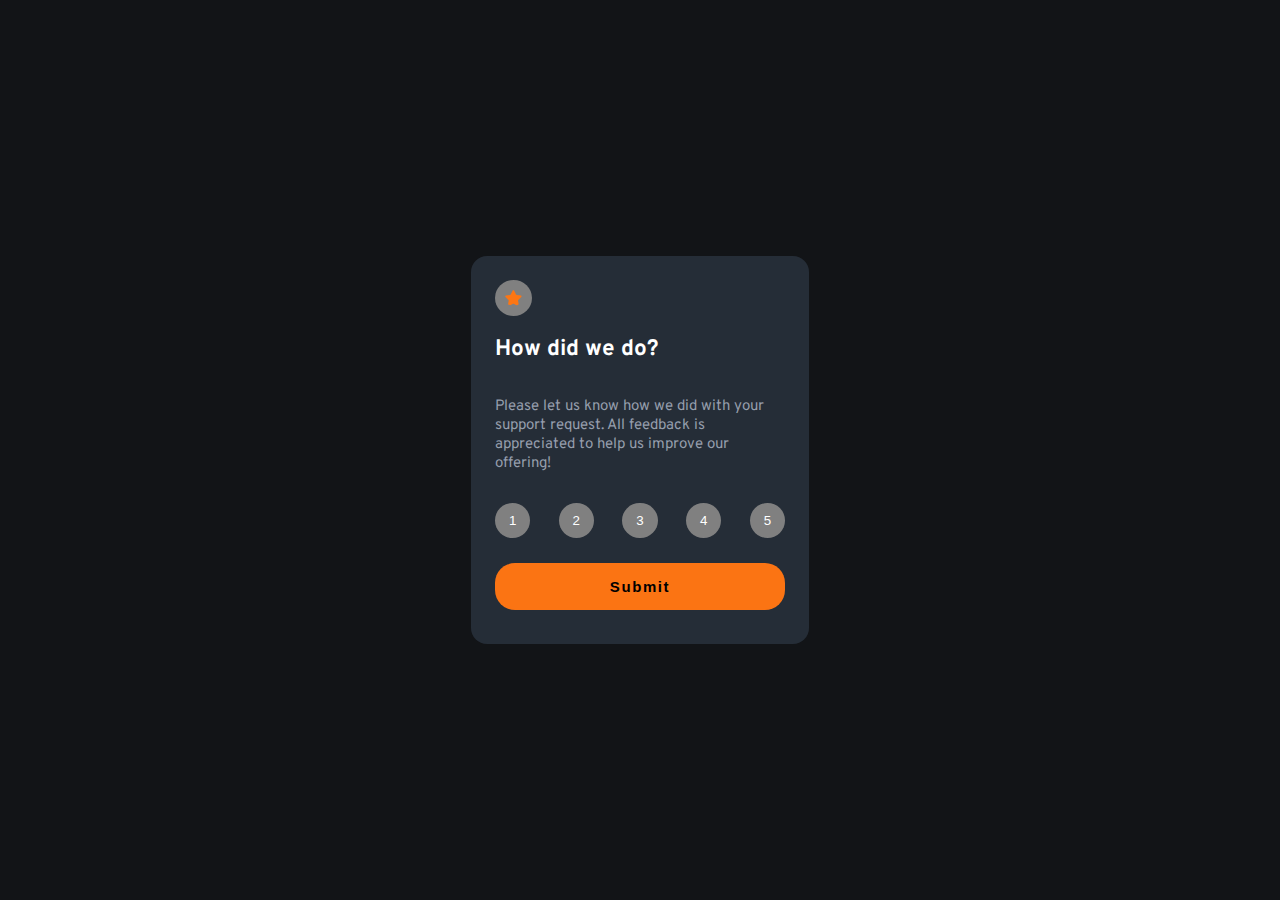
<file: index.html>
<!DOCTYPE html>
<html lang="en">
<head>
  <meta charset="UTF-8">
  <meta name="viewport" content="width=device-width, initial-scale=1.0"> <!-- displays site properly based on user's device -->

  <link rel="icon" type="image/png" sizes="32x32" href="./images/favicon-32x32.png">
   <script src="script.js"></script>
  
  <title>Frontend Mentor | Interactive rating component</title>
  <link rel="stylesheet" href="style.css">

</head>
<body>
  <main>

  <img src="./images/icon-star.svg" alt="icon of a star">
  <h2>How did we do?</h2>

  <p>Please let us know how we did with your support request. All feedback is appreciated 
    to help us improve our offering!</p>

    <ul>
      <li><button data-number="1" class="numBtn">1</button></li>
      <li><button data-number="2" class="numBtn">2</button></li>
      <li><button data-number="3" class="numBtn">3</button></li>
      <li><button data-number="4" class="numBtn">4</button></li>
      <li><button data-number="5" class="numBtn">5</button></li>
    </ul>

  <button id="submitBtn">Submit</button>
  <div id="error-message"></div>
  </main>
</body>
</html>
</file>
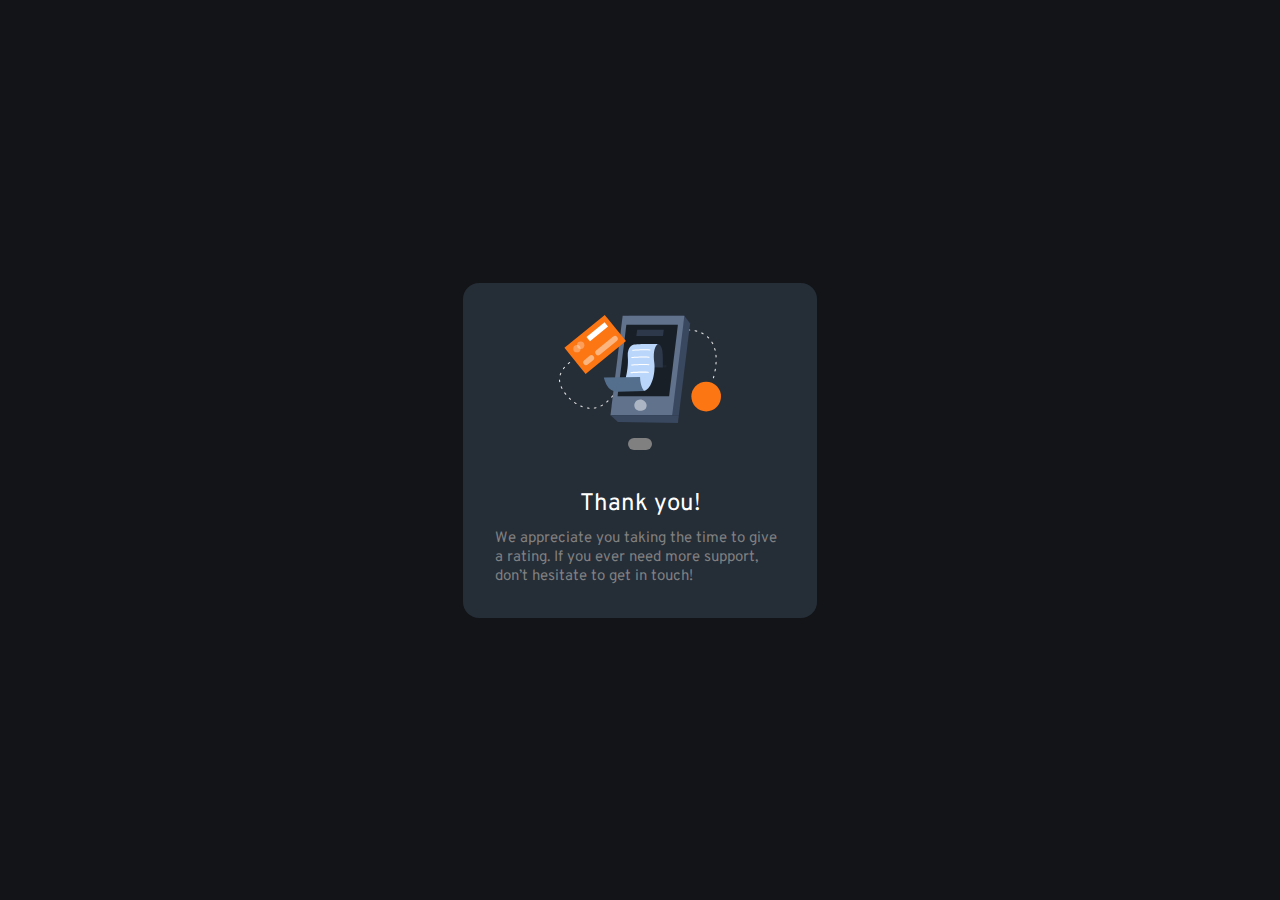
<file: successPage.html>
<!DOCTYPE html>
<html lang="en">
<head>
  <meta charset="UTF-8">
  <meta name="viewport" content="width=device-width, initial-scale=1.0"> <!-- displays site properly based on user's device -->

  <link rel="icon" type="image/png" sizes="32x32" href="./images/favicon-32x32.png">
  
  <title>Frontend Mentor | Interactive rating component</title>
   <script src="success.js"></script>
   <link rel="stylesheet" href="successPage.css">
</head>
<body>
  <main>
   <img src="./images/illustration-thank-you.svg" alt="">
   <div class="success-content">
    <p id="selectedRatingPara"></p>

    <p class="thanking-message">Thank you!</p>
  
    <p class="support-para">We appreciate you taking the time to give a rating. If you ever need more support, 
      don’t hesitate to get in touch!</p>
   </div>
  </main>
</body>
</html>
</file>
<file: style.css>
@import url('https://fonts.googleapis.com/css2?family=Overpass:ital,wght@0,100..900;1,100..900&family=Rubik:ital,wght@0,300..900;1,300..900&family=Space+Mono:ital,wght@0,400;0,700;1,400;1,700&display=swap');


:root{
 --Orange: hsl(25, 97%, 53%);
 --White: hsl(0, 0%, 100%);
 --Light-Grey: hsl(217, 12%, 63%);
 --Dark-Blue: hsl(213, 19%, 18%);
 --Very-Dark-Blue: hsl(216, 12%, 8%); 
}

body{
    background-color: var(--Very-Dark-Blue);
    font-size: 15px;
    font-family: "Overpass", sans-serif;
    margin: 0;
    display: flex;
    align-items: center;
    justify-content: center;
    min-height: 100vh;
}

main{
    background-color: var(--Dark-Blue);
    max-width: 290px;
    padding: 1.5rem;
    border-radius: 1rem;
    display: grid;
}

ul{
    list-style: none;
    padding: 0;
    display: flex;
    justify-content: space-between;
}

.numBtn{
    background-color: grey;
    border-radius: 50%;
    padding: 10px;
    border: none;
    width: 2.2rem;
    color: var(--White);
    cursor: pointer;
}

h2{
    color: white;
}

p{
    color: var(--Light-Grey);
}

img{
    border-radius: 50%;
    padding: 10px;
    background-color: grey;
}

#submitBtn{
    border: none;
    padding: 15px;
    border-radius: 20px;
    background-color: var(--Orange);
    font-weight: 700;
    letter-spacing: 0.1rem;
    font-size: 15px;
    text-transform: capitalize;
    margin: 10px 0;
    cursor: pointer;
}

#error-message{
    color: red;
}
</file>
<file: successPage.css>
@import url('https://fonts.googleapis.com/css2?family=Overpass:ital,wght@0,100..900;1,100..900&family=Rubik:ital,wght@0,300..900;1,300..900&family=Space+Mono:ital,wght@0,400;0,700;1,400;1,700&display=swap');


:root{
 --Orange: hsl(25, 97%, 53%);
 --White: hsl(0, 0%, 100%);
 --Light-Grey: hsl(217, 12%, 63%);
 --Dark-Blue: hsl(213, 19%, 18%);
 --Very-Dark-Blue: hsl(216, 12%, 8%); 
}

body{
    background-color: var(--Very-Dark-Blue);
    font-size: 15px;
    font-family: "Overpass", sans-serif;
    margin: 0;
    display: flex;
    align-items: center;
    justify-content: center;
    min-height: 100vh;
}

main{
    background-color: var(--Dark-Blue);
    max-width: 290px;
    padding: 2rem;
    border-radius: 1rem;
    display: grid;
}

img{
    margin: auto;
}

.success-content{
    display: grid;
    place-items: center;
}

#selectedRatingPara{
    color: var(--Orange);
    background-color: grey;
    padding: 6px 12px;
    border-radius: 20px;
}

.thanking-message{
    color: white;
    font-size: 1.5rem;
    margin-bottom: 10px;
}

.support-para{
    margin: 0;
    color: grey;
}
</file>
